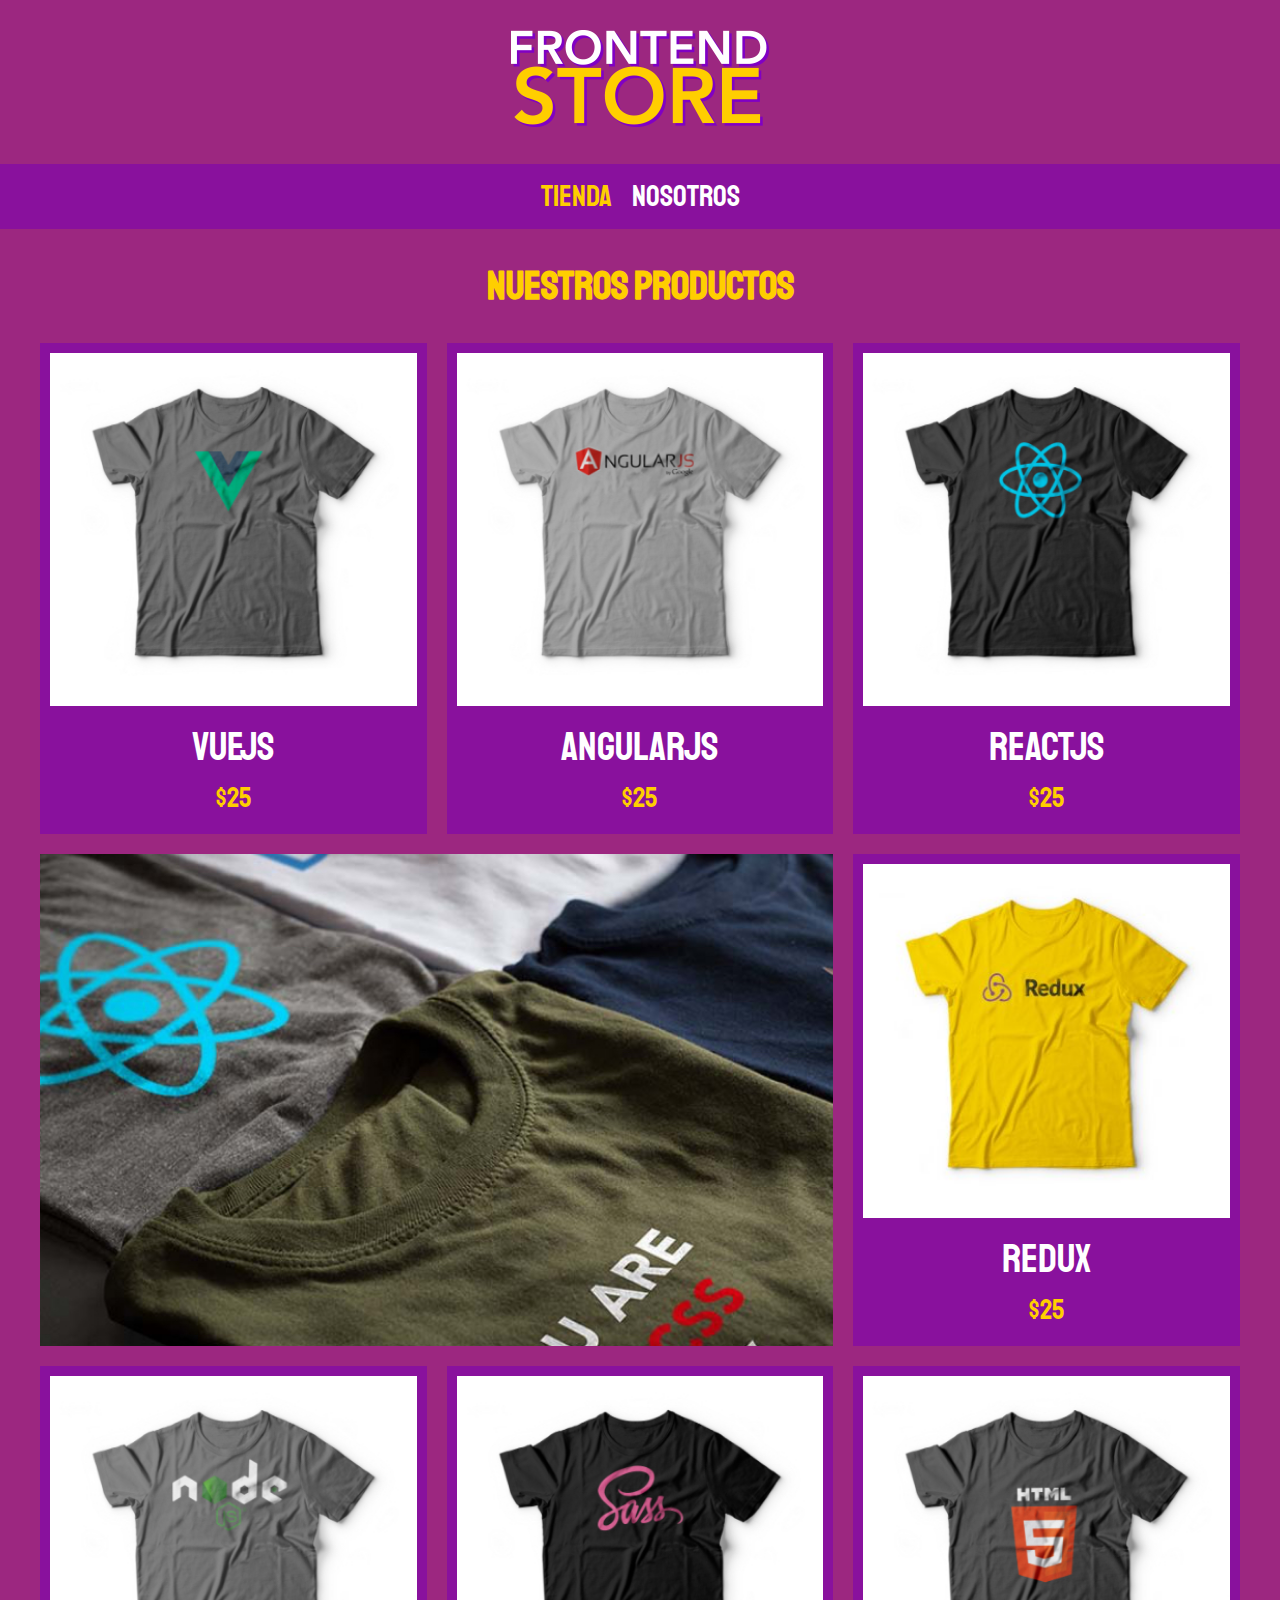
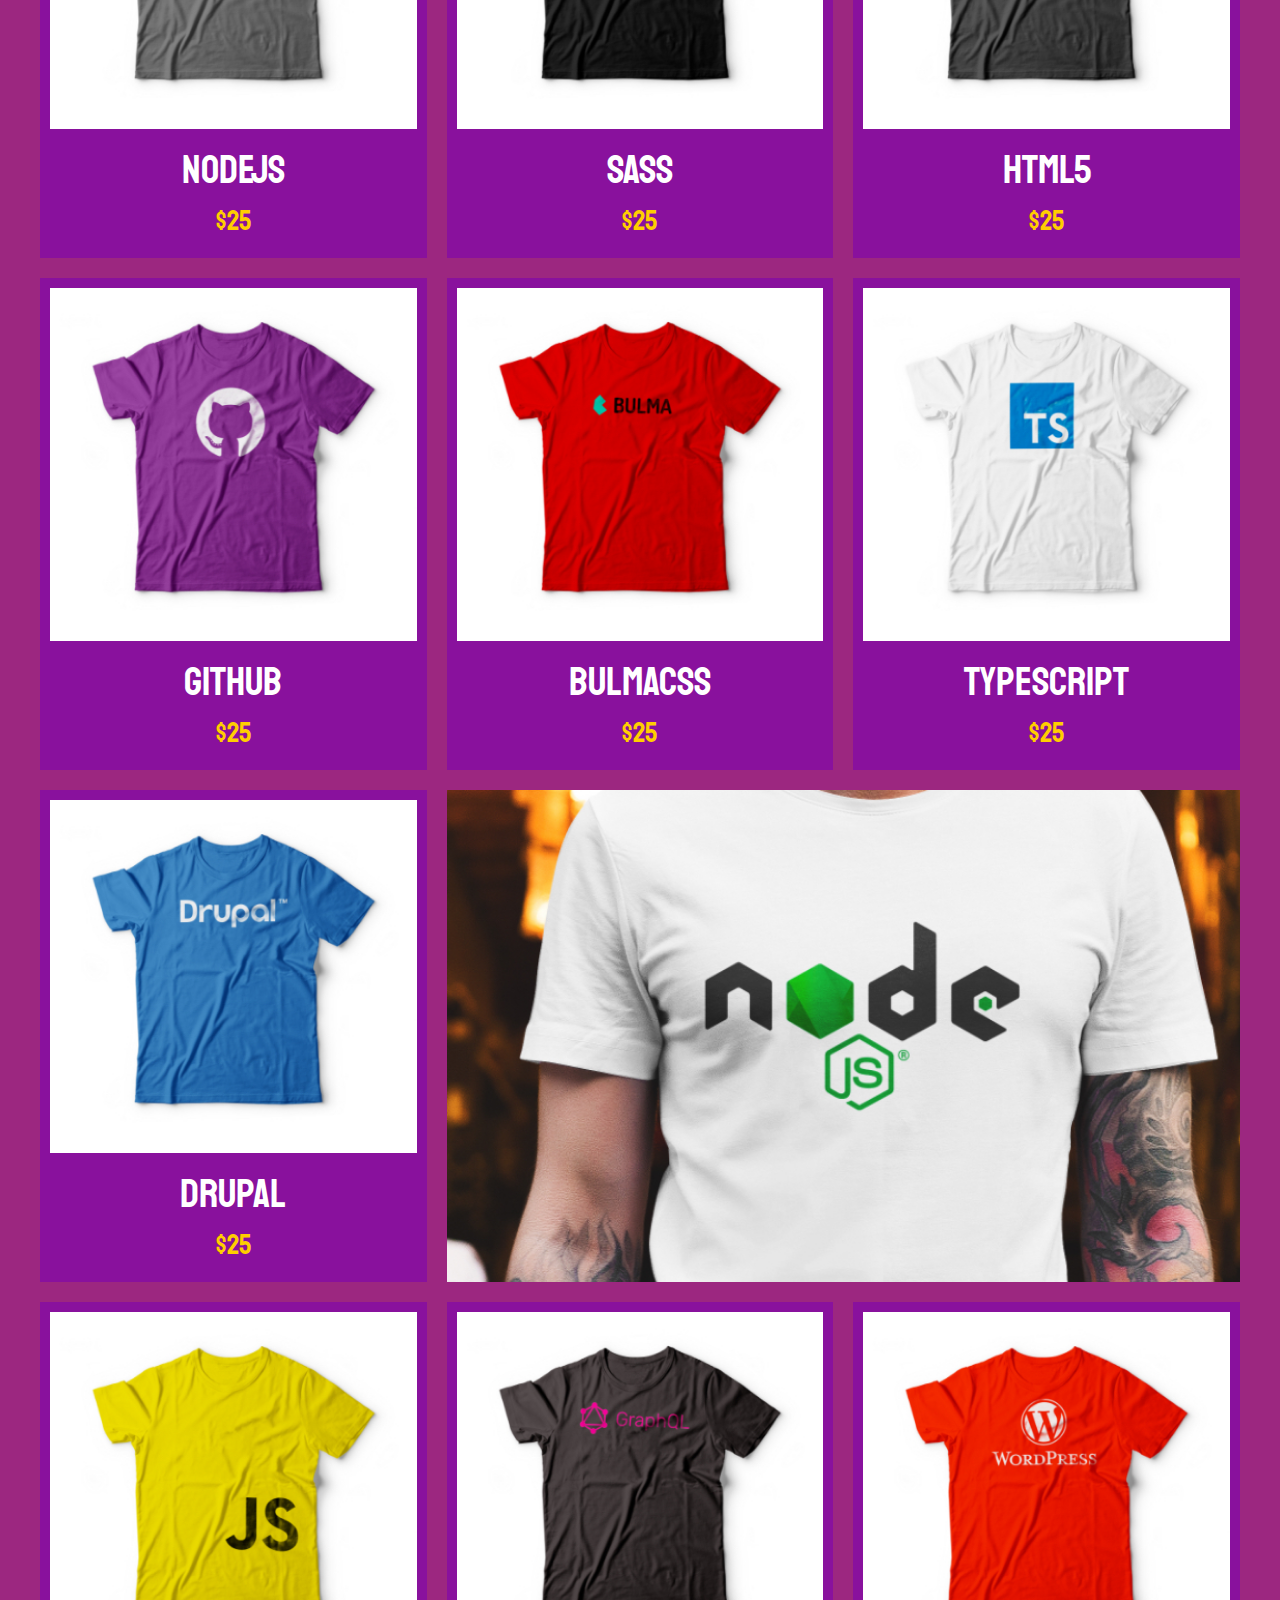
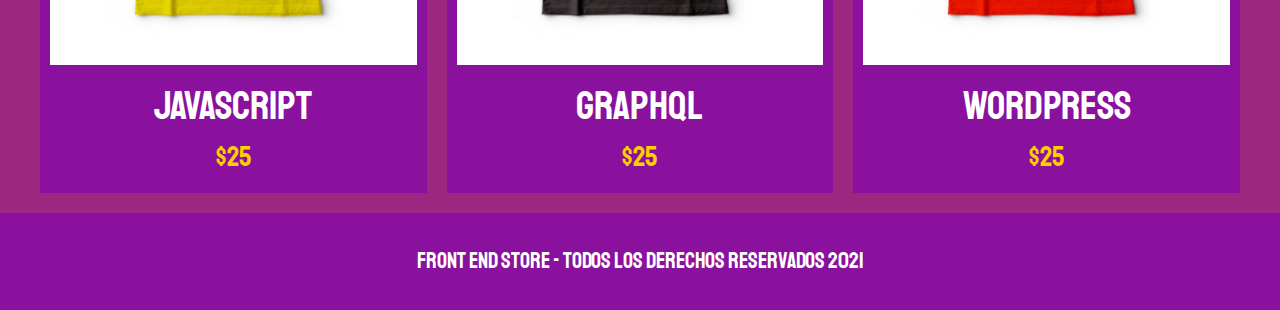
<file: index.html>
<!DOCTYPE html>
<html lang="en">
<head>
    <meta charset="UTF-8">
    <meta http-equiv="X-UA-Compatible" content="IE=edge">
    <meta name="viewport" content="width=device-width, initial-scale=1.0">
    <title>FrontEnd Store</title>
    <link rel="stylesheet" href="css/normalize.css">
    <link href="https://fonts.googleapis.com/css2?family=Staatliches&display=swap" rel="stylesheet">
    <link rel="stylesheet" href="css/style.css">
</head>
<body>
    <header class="header">
        <a href="index.html">
            <img class= "header__logo" src="img/logo.png" alt="Logotipo">
        </a>
    </header>

    <nav class="navegacion">
        <a class="navegacion__enlace navegacion__enlace--activo" href="index.html">Tienda</a>
        <a class="navegacion__enlace" href="nosotros.html">Nosotros</a>
    </nav>

    <main class="contenedor">

        <h1>Nuestros Productos</h1>

        <div class="grid">

            <div class="producto">
                <a href="producto.html">
                    <img class="producto__imagen" src="img/1.jpg" alt="imagen camisa">
                    <div class="producto__informacion">
                        <p class="producto__nombre">VueJS</p>
                        <p class="producto__precio">$25</p>
                    </div>
                </a>
            </div> <!--.producto-->

            <div class="producto">
                <a href="producto.html">
                    <img class="producto__imagen" src="img/2.jpg" alt="imagen camisa">
                    <div class="producto__informacion">
                        <p class="producto__nombre">AngularJS</p>
                        <p class="producto__precio">$25</p>
                    </div>
                </a>
            </div> <!--.producto-->
            
            <div class="producto">
                <a href="producto.html">
                    <img class="producto__imagen" src="img/3.jpg" alt="imagen camisa">
                    <div class="producto__informacion">
                        <p class="producto__nombre">ReactJS</p>
                        <p class="producto__precio">$25</p>
                    </div>
                </a>
            </div> <!--.producto-->

            <div class="producto">
                <a href="producto.html">
                    <img class="producto__imagen" src="img/4.jpg" alt="imagen camisa">
                    <div class="producto__informacion">
                        <p class="producto__nombre">Redux</p>
                        <p class="producto__precio">$25</p>
                    </div>
                </a>
            </div> <!--.producto-->

            <div class="producto">
                <a href="producto.html">
                    <img class="producto__imagen" src="img/5.jpg" alt="imagen camisa">
                    <div class="producto__informacion">
                        <p class="producto__nombre">NodeJS</p>
                        <p class="producto__precio">$25</p>
                    </div>
                </a>
            </div> <!--.producto-->
            
            <div class="producto">
                <a href="producto.html">
                    <img class="producto__imagen" src="img/6.jpg" alt="imagen camisa">
                    <div class="producto__informacion">
                        <p class="producto__nombre">SASS</p>
                        <p class="producto__precio">$25</p>
                    </div>
                </a>
            </div> <!--.producto-->
            
            <div class="producto">
                <a href="producto.html">
                    <img class="producto__imagen" src="img/7.jpg" alt="imagen camisa">
                    <div class="producto__informacion">
                        <p class="producto__nombre">html5</p>
                        <p class="producto__precio">$25</p>
                    </div>
                </a>
            </div> <!--.producto-->   
            
            <div class="producto">
                <a href="producto.html">
                    <img class="producto__imagen" src="img/8.jpg" alt="imagen camisa">
                    <div class="producto__informacion">
                        <p class="producto__nombre">GitHub</p>
                        <p class="producto__precio">$25</p>
                    </div>
                </a>
            </div> <!--.producto-->

            <div class="producto">
                <a href="producto.html">
                    <img class="producto__imagen" src="img/9.jpg" alt="imagen camisa">
                    <div class="producto__informacion">
                        <p class="producto__nombre">BulmaCSS</p>
                        <p class="producto__precio">$25</p>
                    </div>
                </a>
            </div> <!--.producto-->

            <div class="producto">
                <a href="producto.html">
                    <img class="producto__imagen" src="img/10.jpg" alt="imagen camisa">
                    <div class="producto__informacion">
                        <p class="producto__nombre">TypeScript</p>
                        <p class="producto__precio">$25</p>
                    </div>
                </a>
            </div> <!--.producto-->

            <div class="producto">
                <a href="producto.html">
                    <img class="producto__imagen" src="img/11.jpg" alt="imagen camisa">
                    <div class="producto__informacion">
                        <p class="producto__nombre">Drupal</p>
                        <p class="producto__precio">$25</p>
                    </div>
                </a>
            </div> <!--.producto-->            

            <div class="producto">
                <a href="producto.html">
                    <img class="producto__imagen" src="img/12.jpg" alt="imagen camisa">
                    <div class="producto__informacion">
                        <p class="producto__nombre">JavaScript</p>
                        <p class="producto__precio">$25</p>
                    </div>
                </a>
            </div> <!--.producto-->

            <div class="producto">
                <a href="producto.html">
                    <img class="producto__imagen" src="img/13.jpg" alt="imagen camisa">
                    <div class="producto__informacion">
                        <p class="producto__nombre">GraphQL</p>
                        <p class="producto__precio">$25</p>
                    </div>
                </a>
            </div> <!--.producto-->

            <div class="producto">
                <a href="producto.html">
                    <img class="producto__imagen" src="img/14.jpg" alt="imagen camisa">
                    <div class="producto__informacion">
                        <p class="producto__nombre">WordPress</p>
                        <p class="producto__precio">$25</p>
                    </div>
                </a>
            </div> <!--.producto-->

            <div class="grafico grafico--camisas"></div>
            <div class="grafico grafico--node"></div>

        </div>
    </main>

    <footer class="footer">
        <p class="footer__texto">Front End Store - Todos los derechos reservados 2021</p>
    </footer>
</body>
</html>
</file>
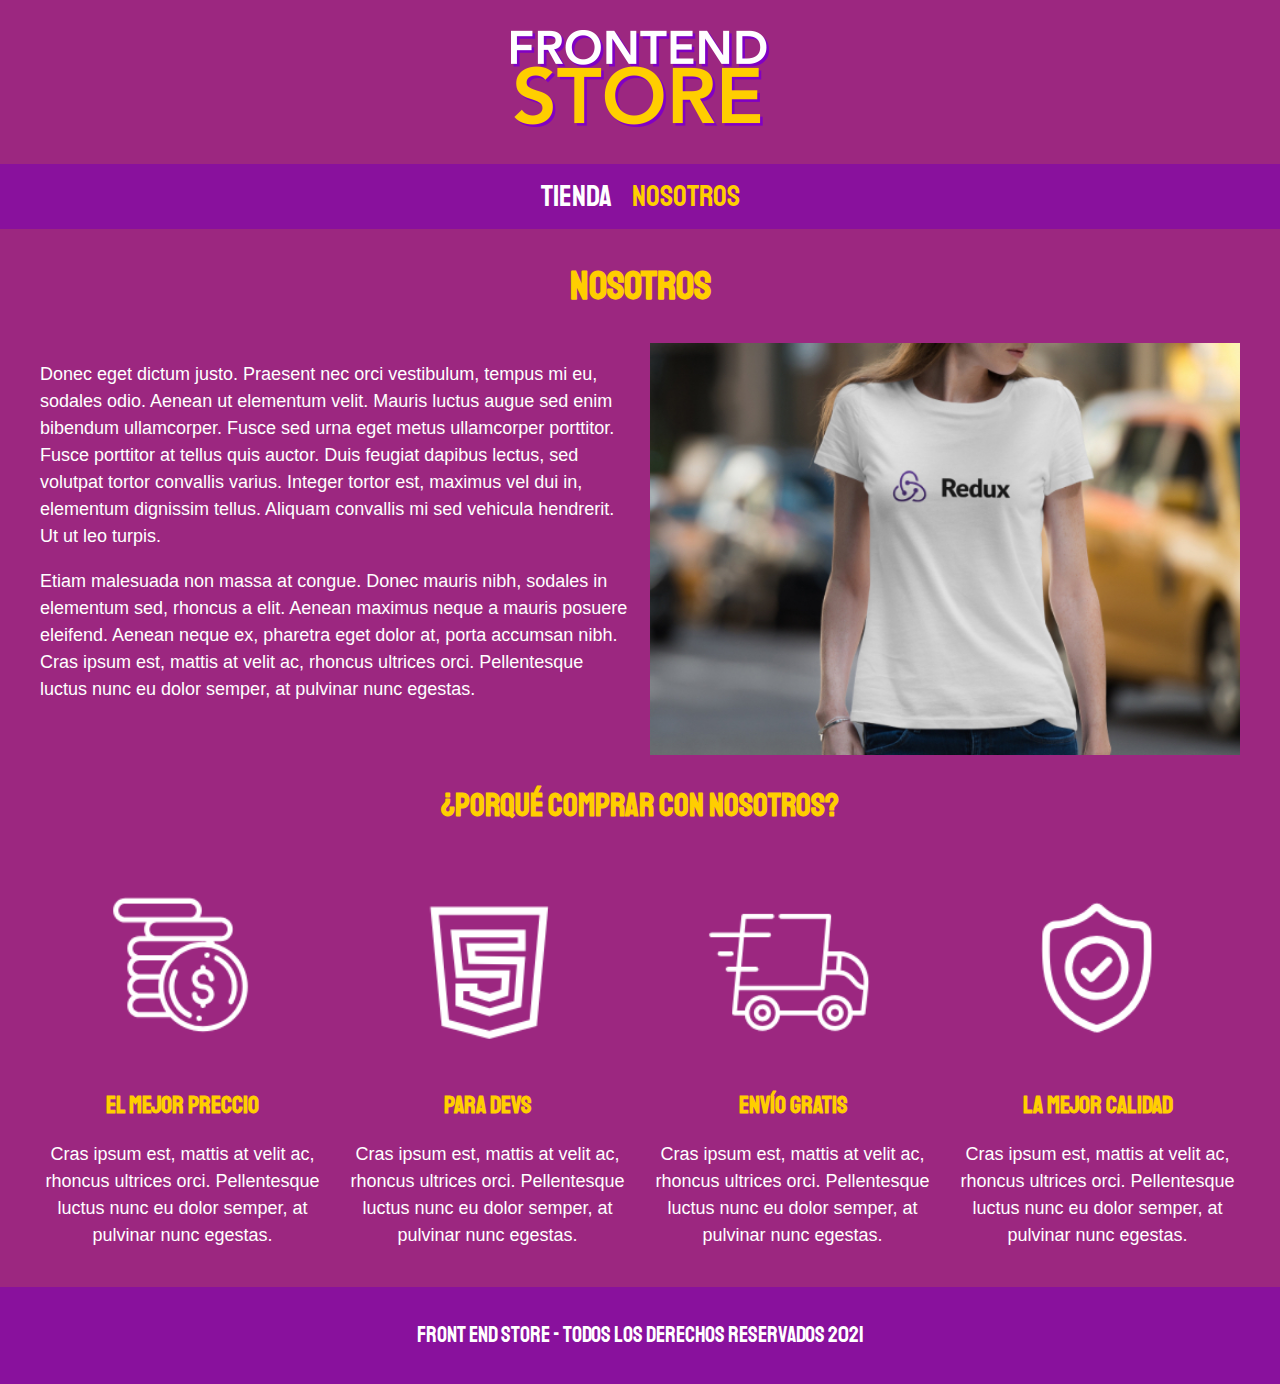
<file: nosotros.html>
<!DOCTYPE html>
<html lang="en">
<head>
    <meta charset="UTF-8">
    <meta http-equiv="X-UA-Compatible" content="IE=edge">
    <meta name="viewport" content="width=device-width, initial-scale=1.0">
    <title>FrontEnd Store</title>
    <link rel="stylesheet" href="css/normalize.css">
    <link href="https://fonts.googleapis.com/css2?family=Staatliches&display=swap" rel="stylesheet">
    <link rel="stylesheet" href="css/style.css">
</head>
<body>
    <header class="header">
        <a href="index.html">
            <img class= "header__logo" src="img/logo.png" alt="Logotipo">
        </a>
    </header>

    <nav class="navegacion">
        <a class="navegacion__enlace" href="index.html">Tienda</a>
        <a class="navegacion__enlace navegacion__enlace--activo" href="nosotros.html">Nosotros</a>
    </nav>

    <main class="contenedor">
        <h1>Nosotros</h1>

        <div class="nosotros">
            <div class="nosotros__contenido">
                <p>Donec eget dictum justo. Praesent nec orci vestibulum, tempus mi eu, sodales odio. Aenean ut elementum velit. Mauris luctus augue sed enim bibendum ullamcorper. Fusce sed urna eget metus ullamcorper porttitor. Fusce porttitor at tellus quis auctor. Duis feugiat dapibus lectus, sed volutpat tortor convallis varius. Integer tortor est, maximus vel dui in, elementum dignissim tellus. Aliquam convallis mi sed vehicula hendrerit. Ut ut leo turpis.</p>

                <p>Etiam malesuada non massa at congue. Donec mauris nibh, sodales in elementum sed, rhoncus a elit. Aenean maximus neque a mauris posuere eleifend. Aenean neque ex, pharetra eget dolor at, porta accumsan nibh. Cras ipsum est, mattis at velit ac, rhoncus ultrices orci. Pellentesque luctus nunc eu dolor semper, at pulvinar nunc egestas.</p>
            </div>
            <img class="nosotros__imagen" src="img/nosotros.jpg" alt="imagen nosotros">

        </div>
    </main>

    <section class="contenedor comprar">
        <h2 class="comprar__titulo">¿Porqué comprar con nosotros?</h2>

        <div class="bloques">

            <div class="bloque">
                <img class="bloque_imagen" src="img/icono_1.png" alt="porque comprar">
                <h3 class="bloque__titulo">El mejor Preccio</h3>
                <p>Cras ipsum est, mattis at velit ac, rhoncus ultrices orci. Pellentesque luctus nunc eu dolor semper, at pulvinar nunc egestas.</p>
            </div> <!--.bloque-->

            <div class="bloque">
                <img class="bloque_imagen" src="img/icono_2.png" alt="porque comprar">
                <h3 class="bloque__titulo">Para Devs</h3>
                <p>Cras ipsum est, mattis at velit ac, rhoncus ultrices orci. Pellentesque luctus nunc eu dolor semper, at pulvinar nunc egestas.</p>
            </div> <!--.bloque-->

            <div class="bloque">
                <img class="bloque_imagen" src="img/icono_3.png" alt="porque comprar">
                <h3 class="bloque__titulo">Envío Gratis</h3>
                <p>Cras ipsum est, mattis at velit ac, rhoncus ultrices orci. Pellentesque luctus nunc eu dolor semper, at pulvinar nunc egestas.</p>
            </div> <!--.bloque-->

            <div class="bloque">
                <img class="bloque_imagen" src="img/icono_4.png" alt="porque comprar">
                <h3 class="bloque__titulo">La mejor calidad</h3>
                <p>Cras ipsum est, mattis at velit ac, rhoncus ultrices orci. Pellentesque luctus nunc eu dolor semper, at pulvinar nunc egestas.</p>
            </div> <!--.bloque-->

        </div> <!--.bloques-->

    </section>

    <footer class="footer">
        <p class="footer__texto">Front End Store - Todos los derechos reservados 2021</p>
    </footer>
</body>
</html>
</file>
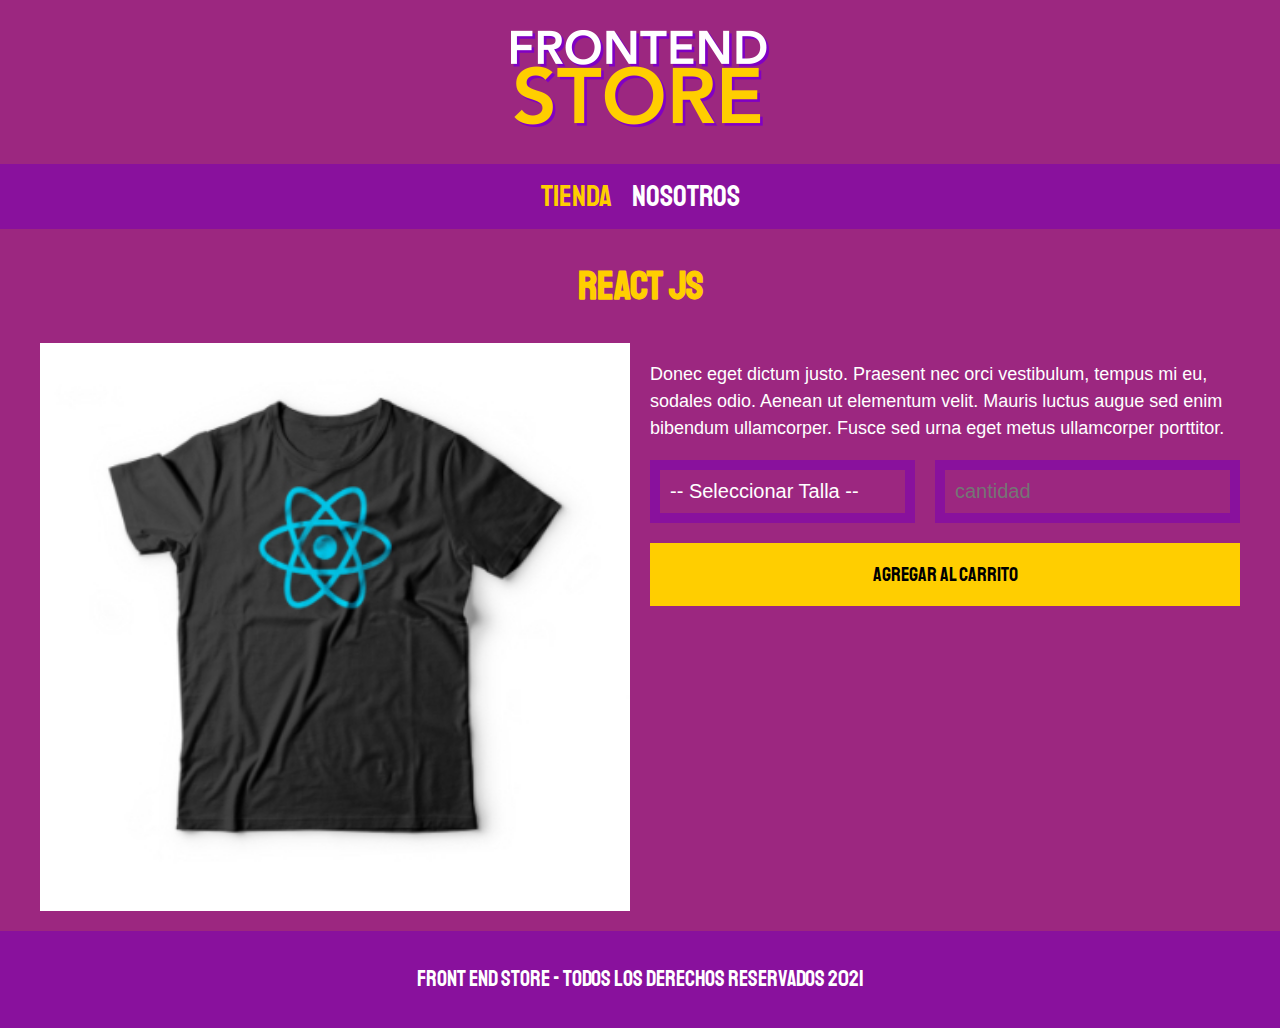
<file: producto.html>
<!DOCTYPE html>
<html lang="en">
<head>
    <meta charset="UTF-8">
    <meta http-equiv="X-UA-Compatible" content="IE=edge">
    <meta name="viewport" content="width=device-width, initial-scale=1.0">
    <title>FrontEnd Store</title>
    <link rel="stylesheet" href="css/normalize.css">
    <link href="https://fonts.googleapis.com/css2?family=Staatliches&display=swap" rel="stylesheet">
    <link rel="stylesheet" href="css/style.css">
</head>
<body>
    <header class="header">
        <a href="index.html">
            <img class= "header__logo" src="img/logo.png" alt="Logotipo">
        </a>
    </header>

    <nav class="navegacion">
        <a class="navegacion__enlace navegacion__enlace--activo" href="index.html">Tienda</a>
        <a class="navegacion__enlace" href="nosotros.html">Nosotros</a>
    </nav>

    <main class="contenedor">
        <h1>React JS</h1>
        <div class="camisa">
            <img class="camisa__imagen" src="img/3.jpg" alt="Imagen del producto">
            <div class="camisa__contenido">
                <p>Donec eget dictum justo. Praesent nec orci vestibulum, tempus mi eu, sodales odio. Aenean ut elementum velit. Mauris luctus augue sed enim bibendum ullamcorper. Fusce sed urna eget metus ullamcorper porttitor.</p>

                <form class="formulario">
                    <select class="formulario__campo">
                        <option disabled selected>-- Seleccionar Talla --</option>
                        <option>Chica</option>
                        <option>Mediana</option>
                        <option>Grande</option>
                    </select>
                    <input class="formulario__campo" type="number" placeholder="cantidad" min="1">
                    <input class="formulario__submit" type="submit" value="Agregar al Carrito">
                </form>

            </div>
        </div>
    </main>

    <footer class="footer">
        <p class="footer__texto">Front End Store - Todos los derechos reservados 2021</p>
    </footer>
</body>
</html>
</file>
<file: css/style.css>
:root {
    --primario: #9C2780;    
    --primarioOscuro: #89119D;    
    --secundario: #FFCE00;
    --secundarioOscuro: rgb(233, 287, 2);
    --blanco: #FFF;
    --negro: #000;

    --fuentePrincipal: 'Staatliches', cursive;

}

/* apply a natural box layout model to all elements, but allowing components to change */

html {
    box-sizing: border-box;
    font-size: 62.5%; /*1rem = 10px*/
}

*, *:before, *:after {
    box-sizing: inherit;
}

/* Globales */
body {
    background-color: var(--primario);
    font-size: 1.6rem;
    line-height: 1.5; /*Base de la fuente*/
}

p {
    font-size: 1.8rem;
    font-family: Arial, Helvetica, sans-serif;    
    color: var(--blanco);
}

a {
    text-decoration: none;
}

img {
    width: 100%;
}

.contenedor {
    max-width: 120rem;
    margin: 0 auto; /*Una forma de centrar contenido*/ 
}

h1, h2, h3 {
    text-align: center;
    color: var(--secundario);
    font-family: var(--fuentePrincipal);
}

h1 {
    font-size: 4rem;
}

h2 {
    font-size: 3.2rem;
}

h3 {
    font-size: 2.4rem;
}

/* Header */

.header {
    display: flex;
    justify-content: center;
}

.header__logo {
    margin: 3rem 0
}

/* Footer */

.footer {
    background-color: var(--primarioOscuro);
    padding: 1rem 0;
    margin-top: 2rem;
}

.footer__texto {
    font-family: var(--fuentePrincipal);
    text-align: center;
    font-size: 2.2rem;
}

/* Navegacion */

.navegacion {
    background-color: var(--primarioOscuro);
    padding: 1rem 0;
    display: flex;
    justify-content: center;
    gap: 2rem; /*permite la separacion de elementos */
}

.navegacion__enlace {
    font-family: var(--fuentePrincipal);
    color: var(--blanco);
    font-size: 3rem;
    /* margin-right: 2rem; */
}

/*diseño para centrar navegacion
.navegacion__enlace:last-of-type {
    margin-right: 0; 
}
*/

.navegacion__enlace--activo,
.navegacion__enlace:hover {
    color: var(--secundario);
}

/*Grid*/
.grid {
    display: grid;
    grid-template-columns: repeat(2, 1fr);
    gap: 2rem;
    /* column-gap: 2rem;
    row-gap: 2rem; */
}

@media (min-width: 768px) {
    .grid {
        grid-template-columns: repeat(3, 1fr);
    }
}

/* Productos */

.producto {
    background-color: var(--primarioOscuro);
    padding: 1rem;
}

/* .producto__imagen {
    width: 100%;
} */

/* .producto__informacion {

} */

.producto__nombre {
    font-size: 4rem;
}

.producto__precio {
    font-size: 2.8rem;
    color: var(--secundario);
}

.producto__nombre,
.producto__precio {
    font-family: var(--fuentePrincipal);
    margin: 1rem 0;
    text-align: center;
    line-height: 1.2; /*interlineado*/
}

/*Graficos*/
.grafico {
    min-height: 30rem;
    background-repeat: no-repeat;
    background-size: cover;
    grid-column: 1 / 3;
}

.grafico--camisas {
    grid-row: 2 / 3;    
    background-image: url(../img/grafico1.jpg);
}

.grafico--node {
    background-image: url(../img/grafico2.jpg);
    grid-row: 8 / 9;
}

@media (min-width: 768px) {
    .grafico--node {
        grid-row: 5 / 6;
        grid-column: 2 / 4; 
    }     
}

/*Nosotros*/
.nosotros {
    display: grid;
    grid-template-rows: repeat(2, auto);
}

@media (min-width: 768px) {
    .nosotros {
        grid-template-columns: repeat(2, 1fr);
        column-gap: 2rem;
    }   
}

.nosotros__imagen {
    grid-row: 1 / 2;
    /* width: 100%; */
}

@media (min-width: 768px) {
    .nosotros__imagen {
        grid-column: 2 / 3;
    }    
}

/*Bloques*/

.bloques {
    display: grid;
    grid-template-columns: repeat(2, 1fr);
    gap: 2rem;
}
@media (min-width: 768px) {
    .bloques {
        grid-template-columns: repeat(4, 1fr);
    }
}

.bloque {
    text-align: center;
}

.bloque__titulo {
    margin: 0;
}

/* .bloque__imagen {
    width: 100%; 
} */

/* pagina de producto*/
@media (min-width: 768px) {
    .camisa {
        display: grid;
        grid-template-columns: repeat(2,1fr);
        column-gap: 2rem;
    }    
}

.formulario {
    display: grid;
    grid-template-columns: repeat(2, 1fr);
    gap: 2rem;
}

.formulario__campo {

    /* border-color: var(--primarioOscuro);
    border-width: 1rem;
    border-style: solid; */

    border: 1rem solid var(--primarioOscuro);
    background-color: transparent;
    color: var(--blanco);
    font-size: 2rem;
    font-family: Arial, Helvetica, sans-serif;
    padding: 1rem;
    appearance: none;
}

.formulario__submit {
    background-color: var(--secundario);
    border: none;
    font-size: 2rem;
    font-family: var(--fuentePrincipal);
    padding: 2rem;
    transition: background-color .3s ease;
    grid-column: 1 / 3;
}

.formulario__submit:hover {
    cursor: pointer;
    background-color: var(--secundarioOscuro);
}
</file>
